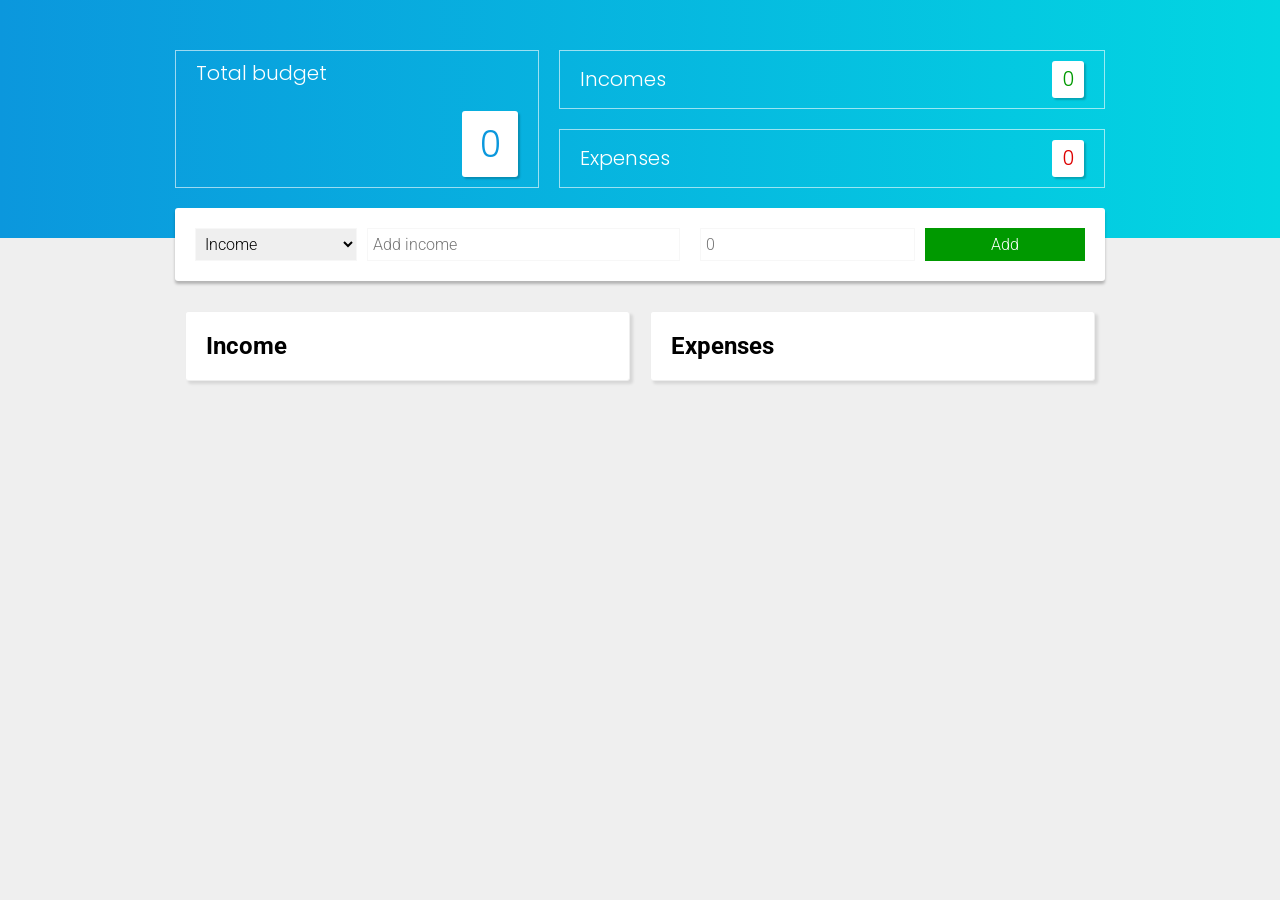
<file: index.html>
<!DOCTYPE html>
<html lang="en">
<head>
  <meta charset="UTF-8">
 <meta http-equiv="x-ua-compatible" content="ie=edge">
  <title>Budget App</title>
  <meta name="viewport" content="width=device-width, initial-scale=1">
  
  <!-- Stylesheets -->
  <link href="https://fonts.googleapis.com/css?family=Poppins:400|Roboto:300" rel="stylesheet">
  <link rel="stylesheet" href="https://code.ionicframework.com/ionicons/2.0.1/css/ionicons.min.css" />
  <link rel="stylesheet" href="css/styles.css">
  
  
  
  
  
</head>
<body>
  
  
  <div class="budget-app">
    
     <div class="budget-app__header">
       
       
       
       <div class="container">
      
      
        <div class="budget-info">
          <div class="budget-info__label budget-info__label--total-budget">
            Total budget <span class="total">123$</span>
          </div>
          <!-- /.budget-info__total-budget -->
          <div class="budget-info__label budget-info__label--incomes">
            Incomes <span class="inc">123$</span>
          </div>
          <!-- /.budget-info__incomes -->
          <div class="budget-info__label budget-info__label--expenses">
            Expenses <span class="exp">123$</span>
          </div>
          <!-- /.budget-info__expenses -->
        </div>
        <!-- /.budget-info -->



      </div>
      <!-- /.container -->
       
       
     </div>
     <!-- /.budget-app__header -->
     
     
     <div class="budget-app__body container">
       
       <form action="" class="add-form add-form--inc">
         
         
         <select name="type" id="" class="add-form__select">
           <option value="inc">Income</option>
           <option value="exp">Expense</option>
         </select>
         
         <input type="text" class="add-form__input add-form__input--text" placeholder="Add income"><!-- change on select change -->
         
         <input type="number" class="add-form__input add-form__input--number" placeholder="0">
         
         <button class="add-form__button">Add</button><!-- change on select change (add income/add expense) -->
         
       </form>
       <!-- /.add-form -->
       
       
       <div class="budget-lists">
         
         <ul class="budget-list budget-list--incomes">
           <h2>Income</h2>
         </ul>
         <!-- /.budget-list budget-list--income -->
         
         
         
         <ul class="budget-list budget-list--expenses">
           <h2>Expenses</h2>
           <!-- /.budget-list__item -->
         </ul>
         <!-- /.budget-list budget-list--income -->
         
         
         
       </div>
       <!-- /.budget-lists -->
       
       
       
     </div>
     <!-- /.budget-app__body container -->
     
     
     
  </div>
  <!-- /.budget-app -->
  
  
  <!-- App script -->
  <script src="app.js" type="application/javascript"></script>
  
</body>
</html>
</file>
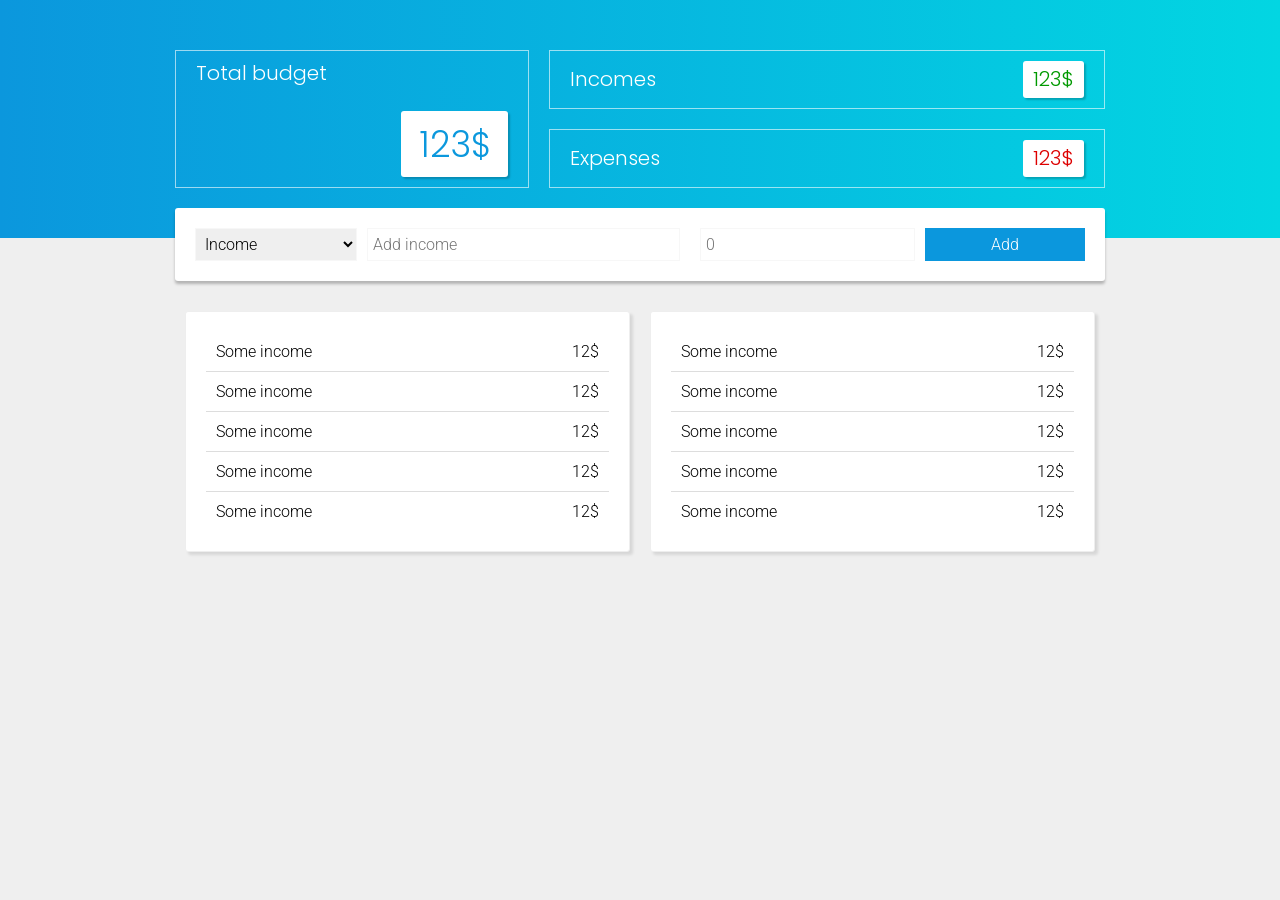
<file: layout.html>
<!DOCTYPE html>
<html lang="en">
<head>
  <meta charset="UTF-8">
 <meta http-equiv="x-ua-compatible" content="ie=edge">
  <title>Budget App</title>
  <meta name="viewport" content="width=device-width, initial-scale=1">
  
  <!-- Stylesheets -->
  <link href="https://fonts.googleapis.com/css?family=Poppins:400|Roboto:300" rel="stylesheet">
  <link rel="stylesheet" href="http://code.ionicframework.com/ionicons/2.0.1/css/ionicons.min.css" />
  <link rel="stylesheet" href="css/styles.css">
</head>
<body>
  
  
  <div class="budget-app">
    
     <div class="budget-app__header">
       
       
       
       <div class="container">
      
      
        <div class="budget-info">
          <div class="budget-info__label budget-info__label--total-budget">
            Total budget <span class="total">123$</span>
          </div>
          <!-- /.budget-info__total-budget -->
          <div class="budget-info__label budget-info__label--incomes">
            Incomes <span class="inc">123$</span>
          </div>
          <!-- /.budget-info__incomes -->
          <div class="budget-info__label budget-info__label--expenses">
            Expenses <span class="exp">123$</span>
          </div>
          <!-- /.budget-info__expenses -->
        </div>
        <!-- /.budget-info -->



      </div>
      <!-- /.container -->
       
       
     </div>
     <!-- /.budget-app__header -->
     
     
     <div class="budget-app__body container">
       
       <form action="" class="add-form">
         
         
         <select name="type" id="" class="add-form__select">
           <option value="inc">Income</option>
           <option value="exp">Expense</option>
         </select>
         
         <input type="text" class="add-form__input add-form__input--text" placeholder="Add income"><!-- change on select change -->
         
         <input type="number" class="add-form__input add-form__input--number" placeholder="0">
         
         <button class="add-form__button">Add</button><!-- change on select change (add income/add expense) -->
         
       </form>
       <!-- /.add-form -->
       
       
       <div class="budget-lists">
         
         <ul class="budget-list budget-list--incomes">
           <li class="budget-list__item">Some income <span class="value">12$</span><button class="btn btn--close"><span class="icon ion-close-round"></span></button></li>
           <!-- /.budget-list__item -->
           <li class="budget-list__item">Some income <span class="value">12$</span><button class="btn btn--close"><span class="icon ion-close-round"></span></button></li>
           <!-- /.budget-list__item -->
           <li class="budget-list__item">Some income <span class="value">12$</span><button class="btn btn--close"><span class="icon ion-close-round"></span></button></li>
           <!-- /.budget-list__item -->
           <li class="budget-list__item">Some income <span class="value">12$</span><button class="btn btn--close"><span class="icon ion-close-round"></span></button></li>
           <!-- /.budget-list__item -->
           <li class="budget-list__item">Some income <span class="value">12$</span><button class="btn btn--close"><span class="icon ion-close-round"></span></button></li>
           <!-- /.budget-list__item -->
         </ul>
         <!-- /.budget-list budget-list--income -->
         
         
         
         <ul class="budget-list budget-list--expenses">
           <li class="budget-list__item">Some income <span class="value">12$</span><button class="btn btn--close"><span class="icon ion-close-round"></span></button></li>
           <!-- /.budget-list__item -->
           <li class="budget-list__item">Some income <span class="value">12$</span><button class="btn btn--close"><span class="icon ion-close-round"></span></button></li>
           <!-- /.budget-list__item -->
           <li class="budget-list__item">Some income <span class="value">12$</span><button class="btn btn--close"><span class="icon ion-close-round"></span></button></li>
           <!-- /.budget-list__item -->
           <li class="budget-list__item">Some income <span class="value">12$</span><button class="btn btn--close"><span class="icon ion-close-round"></span></button></li>
           <!-- /.budget-list__item -->
           <li class="budget-list__item">Some income <span class="value">12$</span><button class="btn btn--close"><span class="icon ion-close-round"></span></button></li>
           <!-- /.budget-list__item -->
         </ul>
         <!-- /.budget-list budget-list--income -->
         
         
         
       </div>
       <!-- /.budget-lists -->
       
       
       
     </div>
     <!-- /.budget-app__body container -->
     
     
     
  </div>
  <!-- /.budget-app -->
  
  
  
  
</body>
</html>
</file>
<file: css/styles.css>
/* ================== */
/* Variables */
/* ================== */
/* Media queries */
/* ================== */
/* Basic styles */
/* ================== */
* {
  margin: 0;
  padding: 0;
  box-sizing: border-box; }

body {
  font-family: 'Roboto', sans-serif;
  font-weight: 300;
  background-color: #efefef; }

input,
button,
select {
  font: inherit; }

.container {
  max-width: 960px;
  padding-left: 15px;
  padding-right: 15px;
  margin: 0 auto; }

/* ================== */
/* Buttons */
/* ================== */
.btn {
  background-color: transparent;
  border: none;
  cursor: pointer; }
  .btn--item {
    margin-left: 5px; }
    .btn--item .icon {
      padding: 0 5px; }

/* ================== */
/* Budget app element */
/* ================== */
.budget-app__header {
  background-color: #0B97DD;
  background-image: linear-gradient(to right, #0B97DD, #02D6E2);
  padding: 50px 0; }

/* ================== */
/* Budget info element */
/* ================== */
.budget-info {
  display: grid;
  grid-template-areas: "total" "income" "expense";
  grid-gap: 20px;
  font-family: 'Poppins', sans-serif;
  font-size: 20px;
  line-height: 25px; }
  @media (min-width: 500px) {
    .budget-info {
      grid-template-areas: "total income income" "total expense expense"; } }
  .budget-info__label {
    border: 1px rgba(255, 255, 255, 0.6) solid;
    padding: 10px 20px;
    color: #fff;
    display: flex; }
    .budget-info__label--total-budget {
      grid-area: total;
      flex-direction: column; }
    .budget-info__label--incomes {
      grid-area: income;
      align-items: center; }
    .budget-info__label--expenses {
      grid-area: expense;
      align-items: center; }
    .budget-info__label .total,
    .budget-info__label .inc,
    .budget-info__label .exp {
      background-color: #fff;
      padding: .3em .5em;
      border-radius: 3px;
      box-shadow: 2px 2px 2px rgba(0, 0, 0, 0.2); }
    .budget-info__label .total {
      margin-top: auto;
      margin-left: auto;
      font-size: 35px;
      line-height: 45px;
      color: #0B98DD; }
    .budget-info__label .inc,
    .budget-info__label .exp {
      margin-left: auto; }
    .budget-info__label .inc {
      color: #090; }
    .budget-info__label .exp {
      color: #d00; }

/* ================== */
/* Form for adding elements */
/* ================== */
.add-form {
  position: relative;
  top: -30px;
  padding: 20px;
  background-color: #fff;
  box-shadow: 0 3px 3px rgba(0, 0, 0, 0.25);
  border-radius: 3px;
  display: flex;
  flex-direction: column; }
  @media (min-width: 768px) {
    .add-form {
      flex-direction: row; } }
  .add-form__select, .add-form__input {
    padding: 5px;
    border: 1px #f7f7f7 solid; }
  .add-form__select {
    flex: 1; }
  .add-form__input {
    margin: 10px 0; }
    @media (min-width: 768px) {
      .add-form__input {
        margin: 0 10px; } }
    .add-form__input--text {
      flex: 2; }
    .add-form__input--number {
      flex: 1; }
  .add-form__button {
    flex: 1;
    padding: 5px;
    background-color: #0B97DD;
    color: #fff;
    border: none; }
    .add-form__button:hover, .add-form__button:focus, .add-form__button:active {
      background-color: #02D5E2; }
  .add-form--inc *:focus {
    outline-color: #090; }
  .add-form--inc .add-form__button {
    background-color: #090; }
  .add-form--exp *:focus {
    outline-color: #d00; }
  .add-form--exp .add-form__button {
    background-color: #d00; }

/* ================== */
/* Lists */
/* ================== */
.budget-lists {
  display: flex;
  flex-direction: column; }
  @media (min-width: 768px) {
    .budget-lists {
      flex-direction: row; } }

.budget-list {
  list-style: none;
  padding: 20px;
  flex: 1;
  border: 1px #eee solid;
  border-radius: 3px;
  margin: 10px 0;
  box-shadow: 3px 3px 3px rgba(0, 0, 0, 0.1);
  background-color: #fff; }
  @media (min-width: 768px) {
    .budget-list {
      margin: 0 10px; } }
  .budget-list__item {
    display: flex;
    padding: 10px; }
    .budget-list__item .value {
      margin-left: auto; }
    .budget-list__item + .budget-list__item {
      border-top: 1px #ddd solid; }

/*# sourceMappingURL=styles.css.map */
</file>
